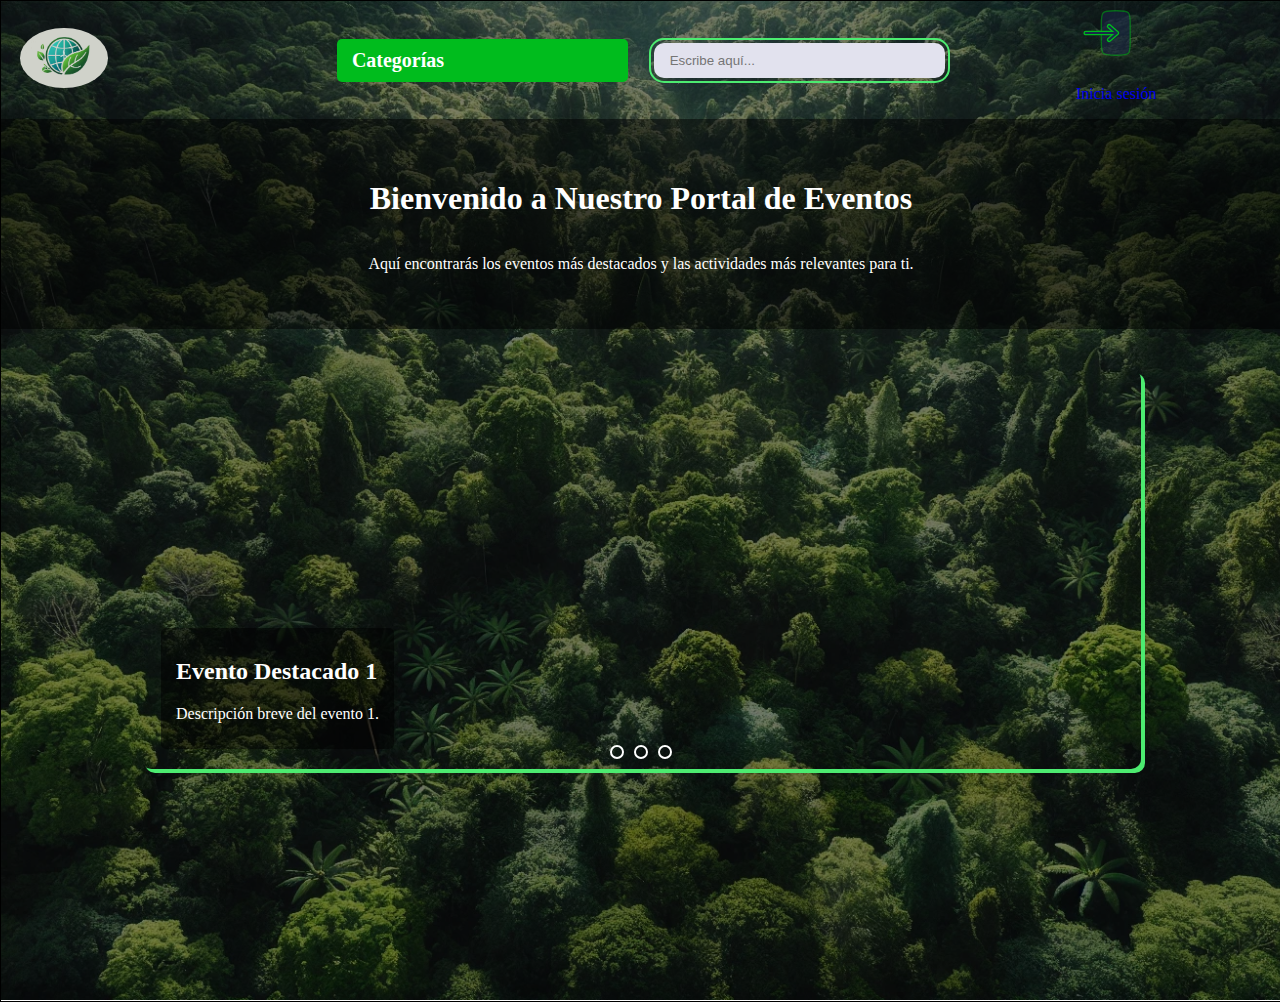
<file: MARCAS/HTML/index.html>
<!DOCTYPE html>
<html lang="es">
<head>
  <meta charset="UTF-8">
  <meta name="viewport" content="width=device-width, initial-scale=1.0">
  <title>Página Principal</title>
  <link rel="stylesheet" href="../CSS/stylesheet.css">
</head>
<body>
  <div class="fondo">
    <div class="flexbox">
      <header>
        <section class="logo">
          <a href="index.html">
            <img src="../IMG/logo.png" alt="logo">
          </a>
        </section>
        <section class="categorias">
          <h1>Categorías</h1>
          <div class="submenu">
            <ul>
              <li><h2>Talleres</h2></li>
              <li><h2>Conferencias</h2></li>
              <li><h2>Actividades</h2></li>
            </ul>
          </div>
        </section>
        <section class="busqueda">
          <input type="text" placeholder="Escribe aquí..." name="text" class="input">
        </section>
        <section class="login">
          <a href="login.html">
            <svg width="64px" height="64px" viewBox="-2.4 -2.4 28.80 28.80" fill="none" xmlns="http://www.w3.org/2000/svg" stroke="#00BC1D" stroke-width="0.6"><g id="SVGRepo_bgCarrier" stroke-width="0"></g><g id="SVGRepo_tracerCarrier" stroke-linecap="round" stroke-linejoin="round"></g><g id="SVGRepo_iconCarrier"> <path opacity="0.5" d="M15.9998 2L14.9998 2C12.1714 2 10.7576 2.00023 9.87891 2.87891C9.00023 3.75759 9.00023 5.1718 9.00023 8.00023L9.00023 16.0002C9.00023 18.8287 9.00023 20.2429 9.87891 21.1215C10.7574 22 12.1706 22 14.9976 22L14.9998 22L15.9998 22C18.8282 22 20.2424 22 21.1211 21.1213C21.9998 20.2426 21.9998 18.8284 21.9998 16L21.9998 8L21.9998 7.99998C21.9998 5.17157 21.9998 3.75736 21.1211 2.87868C20.2424 2 18.8282 2 15.9998 2Z" fill="#1C274C"></path> <path fill-rule="evenodd" clip-rule="evenodd" d="M1.25098 11.999C1.25098 11.5848 1.58676 11.249 2.00098 11.249L13.9735 11.249L12.0129 9.56845C11.6984 9.29889 11.662 8.82541 11.9315 8.51092C12.2011 8.19642 12.6746 8.16 12.9891 8.42957L16.4891 11.4296C16.6553 11.5721 16.751 11.7801 16.751 11.999C16.751 12.218 16.6553 12.426 16.4891 12.5685L12.9891 15.5685C12.6746 15.838 12.2011 15.8016 11.9315 15.4871C11.662 15.1726 11.6984 14.6991 12.0129 14.4296L13.9735 12.749L2.00098 12.749C1.58676 12.749 1.25098 12.4132 1.25098 11.999Z" fill="#1C274C"></path> </g></svg>
            <p>Inicia sesión</p>
          </a>
        </section>
      </header>
      
    
      
      <main>
      
        <section class="presentacion-portal">
            <div>
              <h1>Bienvenido a Nuestro Portal de Eventos</h1>  
            </div>
          <div>
            <p>Aquí encontrarás los eventos más destacados y las actividades más relevantes para ti.</p>
          </div>
          
        </section>
        
        <section class="carrusel">
          <div class="slider">
            
            <input type="radio" name="radio-btn" id="radio1" checked>
            <input type="radio" name="radio-btn" id="radio2">
            <input type="radio" name="radio-btn" id="radio3">
            
            
            <div class="slides">
              <div class="slide first">
                <div class="caption">
                  <h2>Evento Destacado 1</h2>
                  <p>Descripción breve del evento 1.</p>
                </div>
              </div>
              <div class="slide">
                <div class="caption">
                  <h2>Evento Destacado 2</h2>
                  <p>Descripción breve del evento 2.</p>
                </div>
              </div>
              <div class="slide">
                <div class="caption">
                  <h2>Evento Destacado 3</h2>
                  <p>Descripción breve del evento 3.</p>
                </div>
              </div>
            </div>
            
            
            <div class="navegacion-manual">
              <label for="radio1" class="manual-btn"></label>
              <label for="radio2" class="manual-btn"></label>
              <label for="radio3" class="manual-btn"></label>
            </div>
          </div>
        </section>
      </main>
    </div>
  </div>
</body>
</html>
</file>
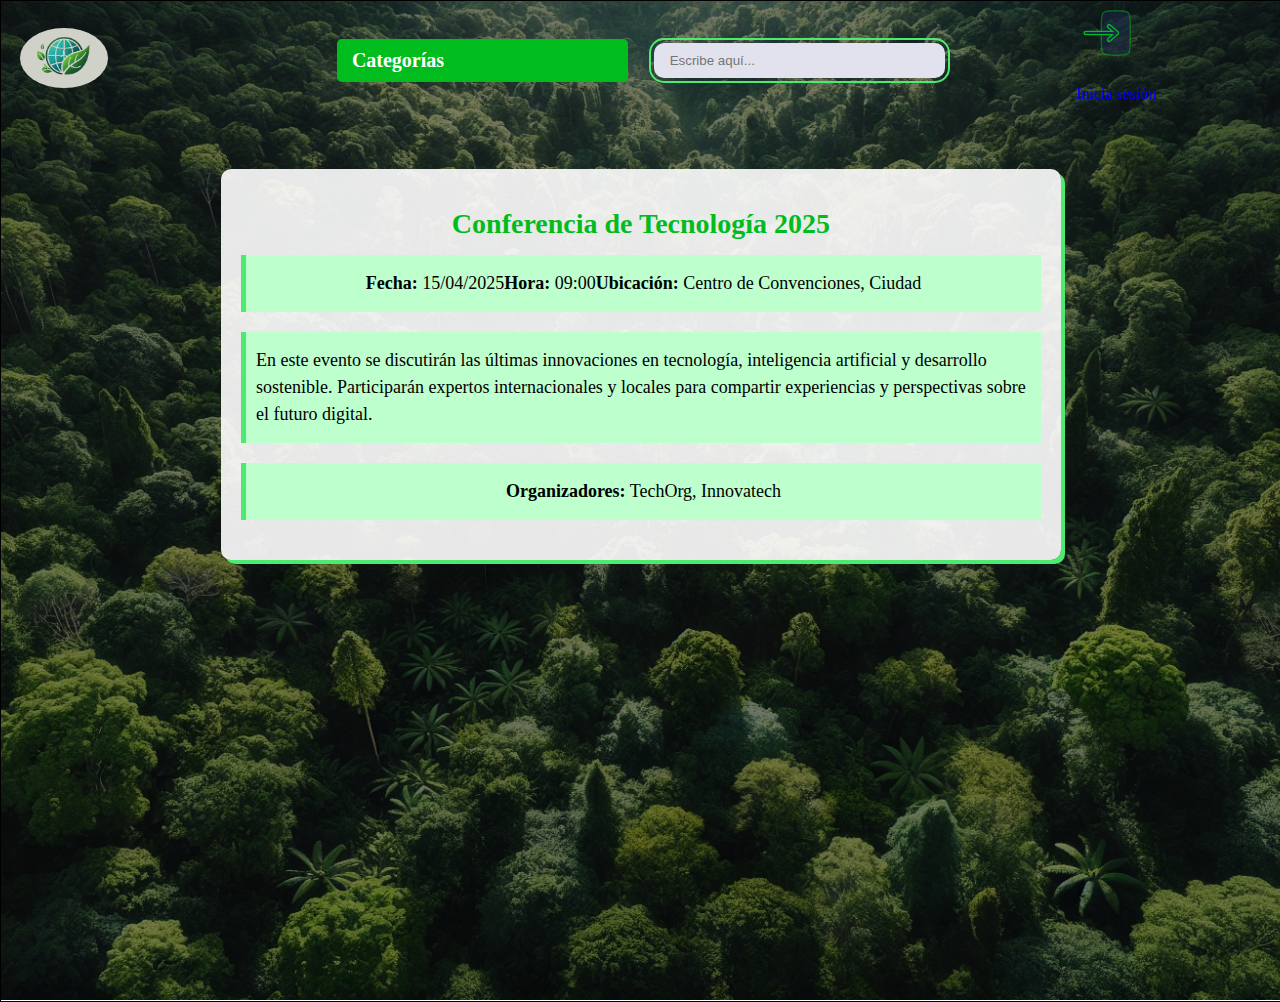
<file: MARCAS/HTML/detalle_evento.html>
<!DOCTYPE html>
<html lang="es">
<head>
  <meta charset="UTF-8">
  <meta name="viewport" content="width=device-width, initial-scale=1.0">
  <title>Detalle del Evento</title>
  <link rel="stylesheet" href="../CSS/stylesheet.css">
</head>
<body>
  <div class="fondo">
    <div class="flexbox">
      <header>
        <section class="logo">
          <a href="index.html">
            <img src="../IMG/logo.png" alt="logo">
          </a>
          
        </section>
        <section class="categorias">
          <h1>Categorías</h1>
          <div class="submenu">
            <ul>
              <li><h2>Talleres</h2></li>
              <li><h2>Conferencias</h2></li>
              <li><h2>Actividades</h2></li>
            </ul>
          </div>
        </section>
        <section class="busqueda">
          <input type="text" placeholder="Escribe aquí..." name="text" class="input">
        </section>
        <section class="login">
          <a href="login.html">
            <svg width="64px" height="64px" viewBox="-2.4 -2.4 28.80 28.80" fill="none" xmlns="http://www.w3.org/2000/svg" stroke="#00BC1D" stroke-width="0.6"><g id="SVGRepo_bgCarrier" stroke-width="0"></g><g id="SVGRepo_tracerCarrier" stroke-linecap="round" stroke-linejoin="round"></g><g id="SVGRepo_iconCarrier"> <path opacity="0.5" d="M15.9998 2L14.9998 2C12.1714 2 10.7576 2.00023 9.87891 2.87891C9.00023 3.75759 9.00023 5.1718 9.00023 8.00023L9.00023 16.0002C9.00023 18.8287 9.00023 20.2429 9.87891 21.1215C10.7574 22 12.1706 22 14.9976 22L14.9998 22L15.9998 22C18.8282 22 20.2424 22 21.1211 21.1213C21.9998 20.2426 21.9998 18.8284 21.9998 16L21.9998 8L21.9998 7.99998C21.9998 5.17157 21.9998 3.75736 21.1211 2.87868C20.2424 2 18.8282 2 15.9998 2Z" fill="#1C274C"></path> <path fill-rule="evenodd" clip-rule="evenodd" d="M1.25098 11.999C1.25098 11.5848 1.58676 11.249 2.00098 11.249L13.9735 11.249L12.0129 9.56845C11.6984 9.29889 11.662 8.82541 11.9315 8.51092C12.2011 8.19642 12.6746 8.16 12.9891 8.42957L16.4891 11.4296C16.6553 11.5721 16.751 11.7801 16.751 11.999C16.751 12.218 16.6553 12.426 16.4891 12.5685L12.9891 15.5685C12.6746 15.838 12.2011 15.8016 11.9315 15.4871C11.662 15.1726 11.6984 14.6991 12.0129 14.4296L13.9735 12.749L2.00098 12.749C1.58676 12.749 1.25098 12.4132 1.25098 11.999Z" fill="#1C274C"></path> </g></svg>
            <p>Inicia sesión</p>
          </a>
        </section>
      </header>
      <main>
        <article class="detalle-evento">
          <h1>Conferencia de Tecnología 2025</h1>
          <section class="informacion-evento">
            <p><strong>Fecha:</strong> 15/04/2025</p>
            <p><strong>Hora:</strong> 09:00</p>
            <p><strong>Ubicación:</strong> Centro de Convenciones, Ciudad</p>
          </section>
          <section class="descripcion-evento">
            <p>En este evento se discutirán las últimas innovaciones en tecnología, inteligencia artificial y desarrollo sostenible. Participarán expertos internacionales y locales para compartir experiencias y perspectivas sobre el futuro digital.</p>
          </section>
          <section class="organizadores-evento">
            <p><strong>Organizadores:</strong> TechOrg, Innovatech</p>
          </section>
        
        </article>
      </main>
    
    </div>
  </div>
</body>
</html>
</file>
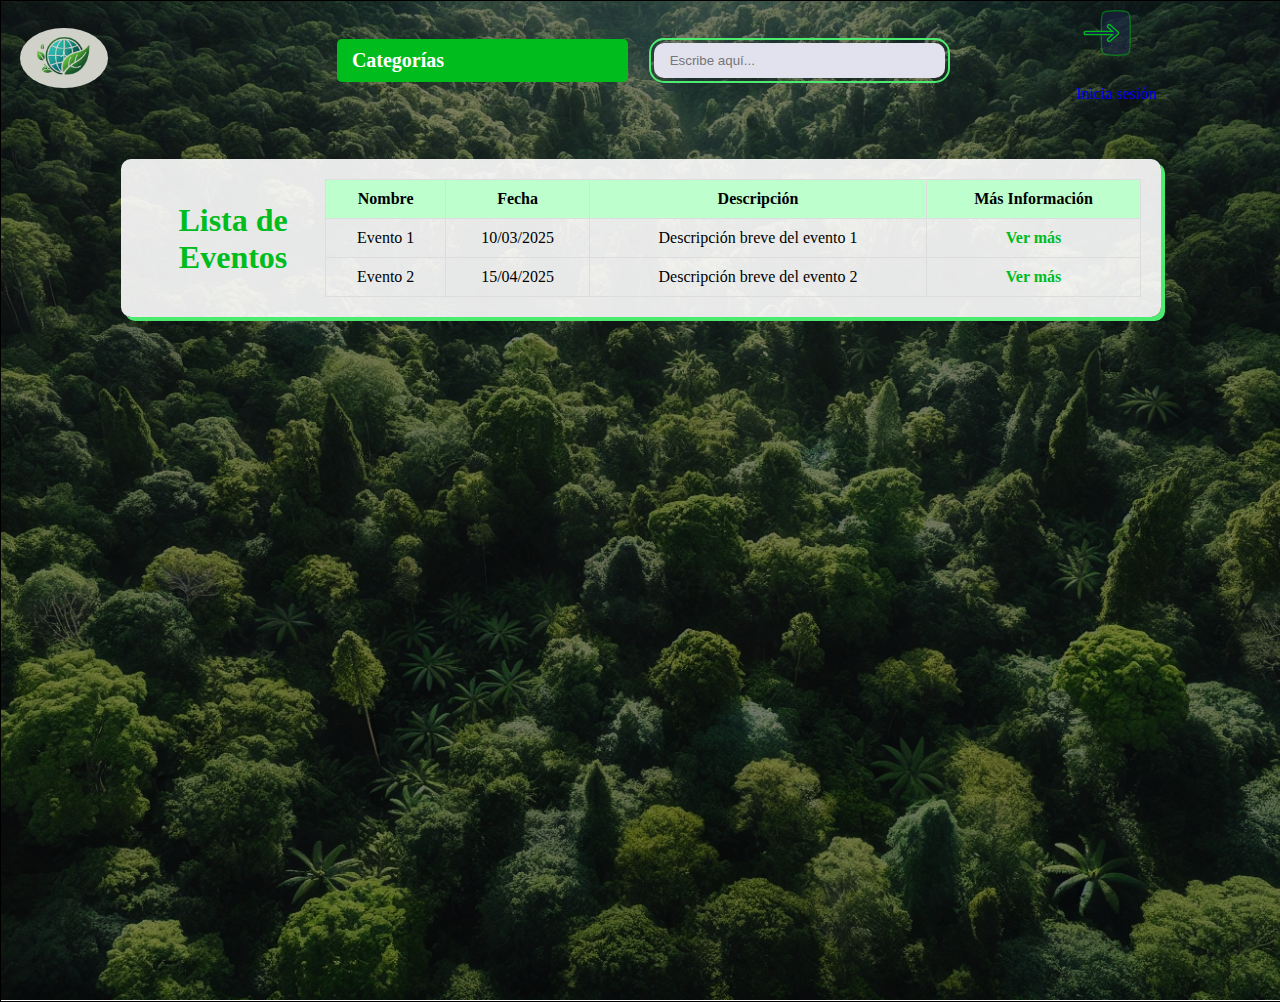
<file: MARCAS/HTML/listado.html>
<!DOCTYPE html>
<html lang="es">
<head>
  <meta charset="UTF-8">
  <meta name="viewport" content="width=device-width, initial-scale=1.0">
  <title>Listado de Eventos</title>
  <link rel="stylesheet" href="../CSS/stylesheet.css">
</head>
<body>
  <div class="fondo">
    <div class="flexbox">
      <header>
        <section class="logo">
          <a href="index.html">
            <img src="../IMG/logo.png" alt="logo">
          </a>
        </section>
        <section class="categorias">
          <h1>Categorías</h1>
          <div class="submenu">
            <ul>
              <li><h2>Talleres</h2></li>
              <li><h2>Conferencias</h2></li>
              <li><h2>Actividades</h2></li>
            </ul>
          </div>
        </section>
        <section class="busqueda">
          <input type="text" placeholder="Escribe aquí..." name="text" class="input">
        </section>
        <section class="login">
          <a href="login.html">
            <svg width="64px" height="64px" viewBox="-2.4 -2.4 28.80 28.80" fill="none" xmlns="http://www.w3.org/2000/svg" stroke="#00BC1D" stroke-width="0.6"><g id="SVGRepo_bgCarrier" stroke-width="0"></g><g id="SVGRepo_tracerCarrier" stroke-linecap="round" stroke-linejoin="round"></g><g id="SVGRepo_iconCarrier"> <path opacity="0.5" d="M15.9998 2L14.9998 2C12.1714 2 10.7576 2.00023 9.87891 2.87891C9.00023 3.75759 9.00023 5.1718 9.00023 8.00023L9.00023 16.0002C9.00023 18.8287 9.00023 20.2429 9.87891 21.1215C10.7574 22 12.1706 22 14.9976 22L14.9998 22L15.9998 22C18.8282 22 20.2424 22 21.1211 21.1213C21.9998 20.2426 21.9998 18.8284 21.9998 16L21.9998 8L21.9998 7.99998C21.9998 5.17157 21.9998 3.75736 21.1211 2.87868C20.2424 2 18.8282 2 15.9998 2Z" fill="#1C274C"></path> <path fill-rule="evenodd" clip-rule="evenodd" d="M1.25098 11.999C1.25098 11.5848 1.58676 11.249 2.00098 11.249L13.9735 11.249L12.0129 9.56845C11.6984 9.29889 11.662 8.82541 11.9315 8.51092C12.2011 8.19642 12.6746 8.16 12.9891 8.42957L16.4891 11.4296C16.6553 11.5721 16.751 11.7801 16.751 11.999C16.751 12.218 16.6553 12.426 16.4891 12.5685L12.9891 15.5685C12.6746 15.838 12.2011 15.8016 11.9315 15.4871C11.662 15.1726 11.6984 14.6991 12.0129 14.4296L13.9735 12.749L2.00098 12.749C1.58676 12.749 1.25098 12.4132 1.25098 11.999Z" fill="#1C274C"></path> </g></svg>
            <p>Inicia sesión</p>
          </a>
        </section>
      </header>
      <main>
        <section class="tabla-eventos">
          <h1>Lista de Eventos</h1>
          <table>
            <thead>
              <tr>
                <th>Nombre</th>
                <th>Fecha</th>
                <th>Descripción</th>
                <th>Más Información</th>
              </tr>
            </thead>
            <tbody>
              <tr>
                <td>Evento 1</td>
                <td>10/03/2025</td>
                <td>Descripción breve del evento 1</td>
                <td><a href="detalle_evento.html">Ver más</a></td>
              </tr>
              <tr>
                <td>Evento 2</td>
                <td>15/04/2025</td>
                <td>Descripción breve del evento 2</td>
                <td><a href="detalle_evento.html">Ver más</a></td>
              </tr>
            </tbody>
          </table>
        </section>
      </main>
  
    </div>
  </div>
</body>
</html>
</file>
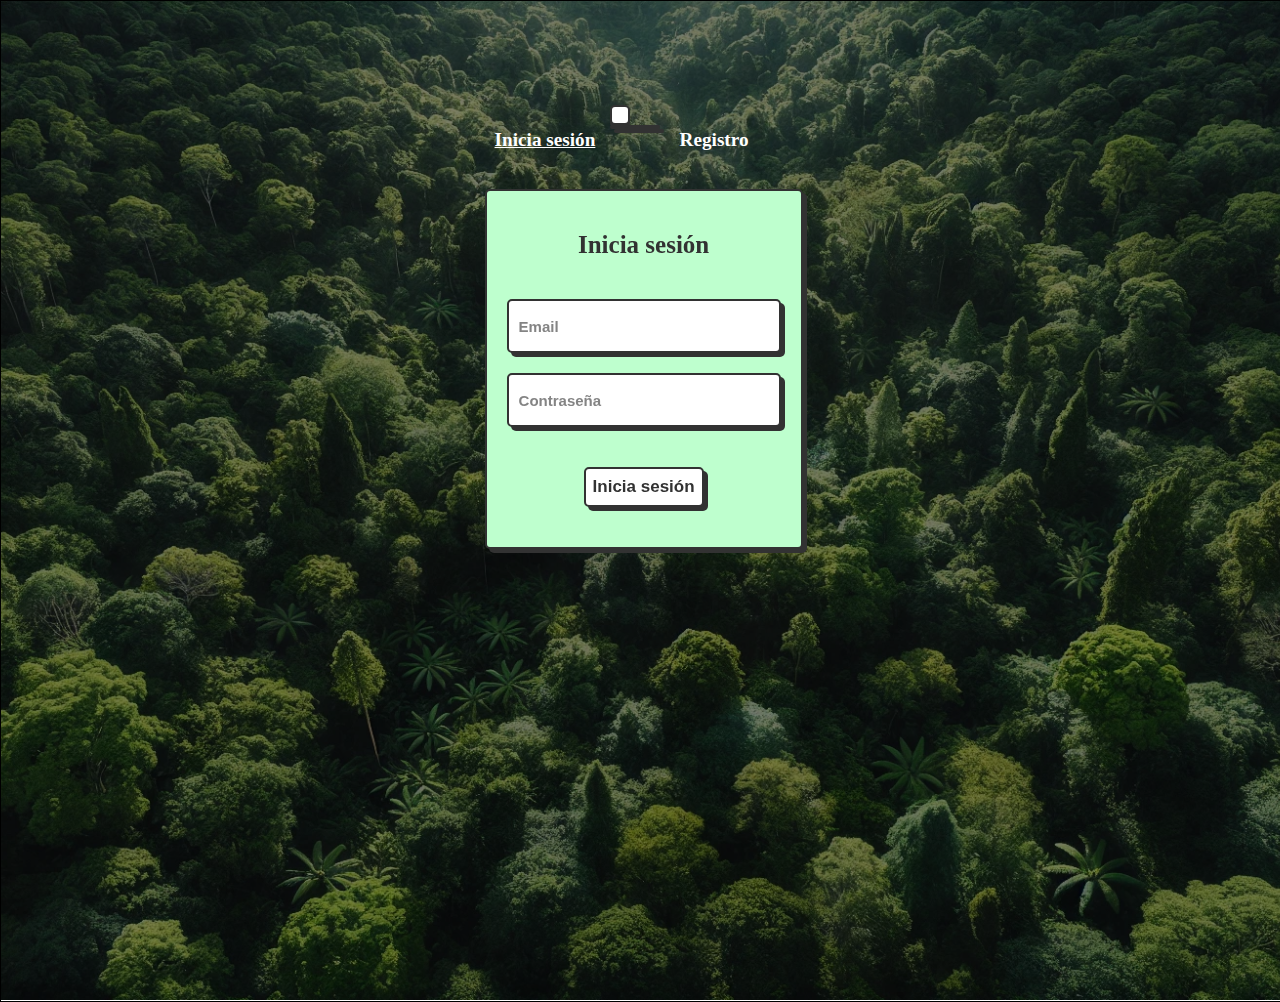
<file: MARCAS/HTML/login.html>
<!DOCTYPE html>
<html lang="es">
<head>
  <meta charset="UTF-8">
  <meta name="viewport" content="width=device-width, initial-scale=1.0">
  <title>Login</title>
  <link rel="stylesheet" href="../CSS/stylesheet.css">
</head>
<body>
  <!-- From Uiverse.io by StarMarketPros --> 
  <div class="fondo">
    <div class="flexbox-login">
      <div class="wrapper">
        <div class="card-switch">
          <label class="switch">
            <input class="toggle" type="checkbox">
            <span class="slider"></span>
            <span class="card-side"></span>
            <div class="flip-card__inner">
              <div class="flip-card__front">
                <div class="title">Inicia sesión</div>
                <form action="" class="flip-card__form">
                  <input type="email" placeholder="Email" name="email" class="flip-card__input">
                  <input type="password" placeholder="Contraseña" name="password" class="flip-card__input">
                  <button class="flip-card__btn">Inicia sesión</button>
                </form>
              </div>
              <div class="flip-card__back">
                <div class="title">Regístrate</div>
                <form action="" class="flip-card__form">
                  <input type="text" placeholder="Nombre" class="flip-card__input">
                  <input type="email" placeholder="Email" name="email" class="flip-card__input">
                  <input type="password" placeholder="Contraseña" name="password" class="flip-card__input">
                  <label class="container">
                    <div>
                      <input type="checkbox">
                      <div class="checkmark"></div>
                    </div>
                    <div>
                      <h4>Registrarse como organizador</h4>
                    </div>
                  </label>
                  <button class="flip-card__btn">Regístrate</button>
                </form>
              </div>
            </div>
          </label>
        </div>   
      </div>
    </div>
  </div>
</body>
</html>
</file>
<file: MARCAS/CSS/stylesheet.css>
/* COLORES:
   #4CEB70 -> Verde
   #BEFFCE -> Verde claro
   #00BC1D -> Verde oscuro
*/

*, *:before, *:after {
    -webkit-border-sizing: border-box;
    -moz-border-sizing: border-box;
    border-sizing: border-box;
  }
  


  body {
    width: 100%;
    min-height: 100%;
    height: 1000px;
    max-height: fit-content;
    margin: 0;
    background: url(../IMG/tree.png) center/cover no-repeat;
    position: relative;
  }
  

  a{
    text-decoration: none;
  }
  .fondo {
    min-width: 100%;
    min-height: 100%;
    width: 100%;
    height: 100%;
    border: 1px solid black;
  }
  
  section {
    display: flex;
    align-items: center;
    justify-content: center;
  }
  
  .fondo::before {
    content: "";
    position: absolute;
    top: 0;
    left: 0;
    width: 100%;
    min-height: 100%;
    height: 100%;
    max-height: max-content;
    background: black;
    z-index: -1;
    opacity: 50%;
  }
  
  header {
    display: flex;
    flex-direction: row;
    align-items: center;
    justify-content: space-around;
    width: 99%;
    margin: auto;
  }
  

  section.busqueda .input {
    border-radius: 10px;
    outline: 2px solid #4CEB70;
    border: 0;
    background-color: #e2e2ee;
    outline-offset: 3px;
    padding: 10px 1rem;
    transition: 0.25s;
    width: 100%;
  }
  section.busqueda .input:focus {
    outline-offset: 5px;
    background-color: #fff;
  }
  
  header section{
    width: 23%;
    height: auto;
  }
  section img {
    width: 30%;
    border-radius: 50%;
    object-fit: cover;
  }
  header .categorias {
    position: relative;
    display: inline-block;
    cursor: pointer;
  }
  
  header .categorias h1 {
    font-size: 20px;
    color: #fff;
    background-color: #00BC1D;
    padding: 10px 15px;
    margin: 0;
    border-radius: 5px;
    transition: background-color 0.3s;
  }
  
  header .categorias h1:hover {
    background-color: #4CEB70;
  }
  
  header .categorias .submenu {
    display: none;
    position: absolute;
    top: 110%;
    left: 0;
    background-color: #00BC1D;
    padding: 10px;
    border-radius: 5px;
    box-shadow: 4px 4px #4CEB70;
    z-index: 100;
  }
  
  header .categorias:hover .submenu {
    display: block;
  }
  
  header .categorias .submenu ul {
    list-style: none;
    margin: 0;
    padding: 0;
  }
  
  header .categorias .submenu ul li {
    margin: 5px 0;
  }
  
  header .categorias .submenu ul li h2 {
    margin: 0;
    padding: 8px 15px;
    color: #fff;
    font-size: 16px;
    transition: background-color 0.3s;
  }
  
  header .categorias .submenu ul li h2:hover {
    background-color: #4CEB70;
    border-radius: 5px;
  }
  
  
  
  .flexbox-login {
    display: flex;
    flex-direction: column;
    align-items: center;
    width: 99%;
    margin-top: 10%;
  }
  
  .wrapper {
    --input-focus: #4CEB70;
    --font-color: #323232;
    --font-color-sub: #666;
    --bg-color: #fff;
    --bg-color-alt: #666;
    --main-color: #323232;
  }
  
  .switch {
    position: relative;
    display: flex;
    flex-direction: column;
    align-items: center;
    justify-content: center;
    gap: 30px;
    width: 50px;
    height: 20px;
  }
  
  .card-side::before {
    position: absolute;
    content: 'Inicia sesión';
    left: -115px;
    top: 0;
    width: 110px;
    text-decoration: underline;
    color: #fff;
    font-weight: 600;
    font-size: larger;
  }
  
  .card-side::after {
    position: absolute;
    content: 'Registro';
    left: 70px;
    top: 0;
    width: 100px;
    text-decoration: none;
    color: #fff;
    font-weight: 600;
    font-size: larger;
  }
  
  .toggle {
    opacity: 0;
    width: 0;
    height: 0;
  }
  
  .slider {
    box-sizing: border-box;
    border-radius: 5px;
    border: 2px solid var(--main-color);
    box-shadow: 4px 4px var(--main-color);
    position: absolute;
    cursor: pointer;
    top: 0;
    left: 0;
    right: 0;
    bottom: 0;
    background-color: var(--bg-colorcolor);
    transition: 0.3s;
  }
  
  .slider:before {
    box-sizing: border-box;
    position: absolute;
    content: "";
    height: 20px;
    width: 20px;
    border: 2px solid var(--main-color);
    border-radius: 5px;
    left: -2px;
    bottom: 2px;
    background-color: var(--bg-color);
    box-shadow: 0 3px 0 var(--main-color);
    transition: 0.3s;
  }
  
  .toggle:checked + .slider {
    background-color: var(--input-focus);
  }
  
  .toggle:checked + .slider:before {
    transform: translateX(30px);
  }
  
  .toggle:checked ~ .card-side:before {
    text-decoration: none;
  }
  
  .toggle:checked ~ .card-side:after {
    text-decoration: underline;
  }
  
  .flip-card__inner {
    width: 300px;
    height: 350px;
    position: relative;
    background-color: transparent;
    perspective: 1000px;
    text-align: center;
    transition: transform 0.8s;
    transform-style: preserve-3d;
  }
  
  .toggle:checked ~ .flip-card__inner {
    transform: rotateY(180deg);
  }
  
  .toggle:checked ~ .flip-card__front {
    box-shadow: none;
  }
  
  .flip-card__front, .flip-card__back {
    padding: 20px;
    position: absolute;
    display: flex;
    flex-direction: column;
    justify-content: center;
    -webkit-backface-visibility: hidden;
    backface-visibility: hidden;
    background: #BEFFCE;
    gap: 20px;
    border-radius: 5px;
    border: 2px solid var(--main-color);
    box-shadow: 4px 4px var(--main-color);
  }
  
  .flip-card__back {
    width: 100%;
    transform: rotateY(180deg);
  }
  
  .flip-card__form {
    display: flex;
    flex-direction: column;
    align-items: center;
    gap: 20px;
  }
  
  .title {
    margin: 20px 0;
    font-size: 25px;
    font-weight: 900;
    text-align: center;
    color: var(--main-color);
  }
  
  .flip-card__input {
    width: 250px;
    height: 40px;
    border-radius: 5px;
    border: 2px solid var(--main-color);
    background-color: var(--bg-color);
    box-shadow: 4px 4px var(--main-color);
    font-size: 15px;
    font-weight: 600;
    color: var(--font-color);
    padding: 5px 10px;
    outline: none;
  }
  
  .flip-card__input::placeholder {
    color: var(--font-color-sub);
    opacity: 0.8;
  }
  
  .flip-card__input:focus {
    border: 2px solid var(--input-focus);
  }
  
  .flip-card__btn:active, .button-confirm:active {
    box-shadow: 0px 0px var(--main-color);
    transform: translate(3px, 3px);
  }
  
  .flip-card__btn {
    margin: 20px 0;
    width: 120px;
    height: 40px;
    border-radius: 5px;
    border: 2px solid var(--main-color);
    background-color: var(--bg-color);
    box-shadow: 4px 4px var(--main-color);
    font-size: 17px;
    font-weight: 600;
    color: var(--font-color);
    cursor: pointer;
  }
  
  
  .container {
    --input-focus: #4CEB70;
    --input-out-of-focus: #ccc;
    --bg-color: #fff;
    --bg-color-alt: #666;
    --main-color: #323232;
    cursor: pointer;
    display: flex;
    flex-direction: row;
    justify-content: space-around;
    align-content: space-around;
    margin: auto;
  }
  
  .container input {
    opacity: 0;
  }
  
  .checkmark {
    width: 30px;
    height: 30px;
    border: 2px solid var(--main-color);
    border-radius: 5px;
    box-shadow: 4px 4px var(--main-color);
    background-color: var(--input-out-of-focus);
    transition: all 0.3s;
  }
  
  .container input:checked ~ .checkmark {
    background-color: var(--input-focus);
  }
  
  .checkmark:after {
    display: none;
    border: solid var(--bg-color);
    border-width: 0 2.5px 2.5px 0;
  }
  
  .container input:checked ~ .checkmark:after {
    display: block;
  }
  
  
  .presentacion-portal {
    display: flex;
    flex-direction: column;
    text-align: center;
    padding: 40px 20px;
    background: rgba(0, 0, 0, 0.5);
    color: #fff;
    margin-bottom: 40px;
  }
  
  
  .carrusel {
    width: 90%;
    max-width: 1000px;
    margin: 0 auto 40px auto;
    position: relative;
    overflow: hidden;
    border-radius: 10px;
    box-shadow: 4px 4px #4CEB70;
  }
  
  .slider {
    position: relative;
    width: 100%;
    height: 400px;
  }
  
  .slider input[type="radio"] {
    display: none;
  }
  
  .slides {
    display: flex;
    width: 300%;
    height: 100%;
    transition: transform 0.6s ease;
  }
  
  .slide {
    width: 100%;
    flex-shrink: 0;
    position: relative;
  }
  
  .slide img {
    width: 100%;
    height: 100%;
    object-fit: cover;
  }
  
  .caption {
    position: absolute;
    bottom: 20px;
    left: 20px;
    background: rgba(0, 0, 0, 0.5);
    color: #fff;
    padding: 10px 15px;
    border-radius: 5px;
  }
  
  .navegacion-manual {
    position: absolute;
    width: 100%;
    bottom: 10px;
    display: flex;
    justify-content: center;
  }
  
  .manual-btn {
    border: 2px solid #fff;
    padding: 5px;
    border-radius: 50%;
    cursor: pointer;
    transition: background 0.3s;
    margin: 0 5px;
  }
  
  .manual-btn:hover {
    background: #4CEB70;
  }
  
  
  #radio1:checked ~ .slides {
    transform: translateX(0);
  }
  #radio2:checked ~ .slides {
    transform: translateX(-100%);
  }
  #radio3:checked ~ .slides {
    transform: translateX(-200%);
  }
  
  @media (max-width: 768px) {
    .slider {
      height: 250px;
    }
    .caption {
      font-size: 14px;
      padding: 8px 12px;
    }
  }
  
  
  
  .tabla-eventos {
    width: 90%;
    max-width: 1000px;
    margin: 40px auto;
    background: rgba(255, 255, 255, 0.9);
    padding: 20px;
    border-radius: 10px;
    box-shadow: 4px 4px #4CEB70;
  }
  
  .tabla-eventos h1 {
    text-align: center;
    margin-bottom: 20px;
    color: #00BC1D;
  }
  
  .tabla-eventos table {
    width: 100%;
    border-collapse: collapse;
  }
  
  .tabla-eventos th, .tabla-eventos td {
    padding: 10px;
    text-align: center;
    border: 1px solid #ddd;
  }
  
  .tabla-eventos th {
    background-color: #BEFFCE;
  }
  
  .tabla-eventos a {
    color: #00BC1D;
    text-decoration: none;
    font-weight: bold;
  }
  
  .tabla-eventos a:hover {
    text-decoration: underline;
  }
  
 
  
  .detalle-evento {
    background: rgba(255, 255, 255, 0.9);
    padding: 20px;
    border-radius: 10px;
    max-width: 800px;
    margin: 50px auto;
    box-shadow: 4px 4px #4CEB70;
  }
  
  .detalle-evento h1 {
    color: #00BC1D;
    text-align: center;
    font-size: 28px;
    font-weight: bold;
    margin-bottom: 15px;
  }
  
  .informacion-evento,
  .descripcion-evento,
  .organizadores-evento {
    margin-bottom: 20px;
    padding: 10px;
    border-left: 5px solid #4CEB70;
    background: #BEFFCE;
    font-size: 18px;
    line-height: 1.5;
  }
  
  .informacion-evento p,
  .descripcion-evento p,
  .organizadores-evento p {
    margin: 5px 0;
  }
  
  .imagen-evento {
    display: flex;
    justify-content: center;
    margin-top: 20px;
  }
  
  .imagen-evento img {
    max-width: 100%;
    border-radius: 10px;
    box-shadow: 3px 3px #00BC1D;
  }
  
  @media (max-width: 768px) {
    .detalle-evento {
      max-width: 90%;
      padding: 15px;
    }
    .detalle-evento h1 {
      font-size: 24px;
    }
    .informacion-evento,
    .descripcion-evento,
    .organizadores-evento {
      font-size: 16px;
    }
  }
</file>
